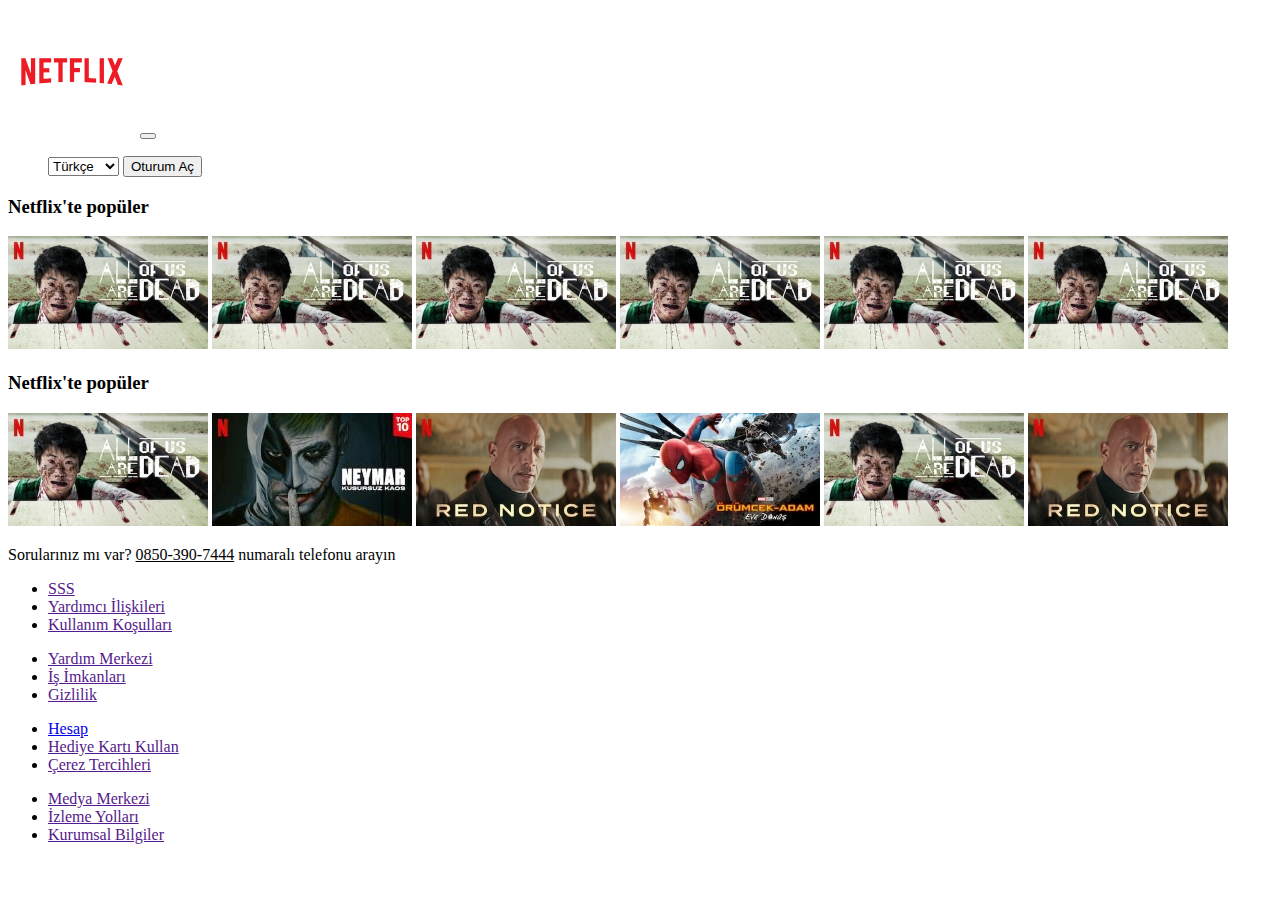
<file: anasayfa.html>
<!DOCTYPE html>
<html lang="en">
<head>
    <meta charset="UTF-8">
    <meta name="viewport" content="width=device-width, initial-scale=1.0">
    <title>Anasayfa</title>
    <link href="https://cdn.jsdelivr.net/npm/bootstrap@5.3.1/dist/css/bootstrap.min.css" rel="stylesheet" integrity="sha384-4bw+/aepP/YC94hEpVNVgiZdgIC5+VKNBQNGCHeKRQN+PtmoHDEXuppvnDJzQIu9" crossorigin="anonymous">
    <link rel="stylesheet" href="style.css">
</head>
<body>
    
    <div class="head">
        <nav class="navbar navbar-expand-lg">
            <div class="container">
              <a class="navbar-brand" href="#"><img src="resim/netflix_logo.png" alt=""></a>
              <button class="navbar-toggler" type="button" data-bs-toggle="collapse" data-bs-target="#navbarSupportedContent" aria-controls="navbarSupportedContent" aria-expanded="false" aria-label="Toggle navigation">
                <span class="navbar-toggler-icon"></span>
              </button>
              <div class="collapse navbar-collapse" id="navbarSupportedContent">
                <ul class="navbar-nav ms-auto mb-2 mb-lg-0">
                    <select class="btn text-white" name="" id="">
                        <option value="">Türkçe</option>
                        <option value="">İngilizce</option>
                    </select>
                    <button class="btn btn-danger">Oturum Aç</button>
                </ul>
              </div>
            </div>
          </nav>
        </div>
       <section>
        <div class="container bg-dark">
            <div class="top text-white">
            <h3>Netflix'te popüler</h3>
        </div>
            <div class="col-film-md-12 justify-content-evenly">
                <div  class="row-2">
                <img src="resim/film1.jpg" alt="">
                <img src="resim/film1.jpg" alt="">
                <img src="resim/film1.jpg" alt="">
                <img src="resim/film1.jpg" alt="">
                <img src="resim/film1.jpg" alt="">
                <img src="resim/film1.jpg" alt="">
            </div>
            </div>
            <div class="top text-white">
            <h3>Netflix'te popüler</h3>
        </div>
            <div class="col-film-md-12 justify-content-evenly">
                <div  class="row-2">
                <img src="resim/film1.jpg" alt="">
                <img src="resim/film2.jpg" alt="">
                <img src="resim/film3.jpg" alt="">
                <img src="resim/film4.jpg" alt="">
                <img src="resim/film1.jpg" alt="">
                <img src="resim/film3.jpg" alt="">
            </div>
            </div>
        </div>
       </section>   
       <footer-1>
        <div class="container text-white bg-black">
          <p>Sorularınız mı var? <ins>0850-390-7444</ins> numaralı telefonu arayın</p>
          <div class="row">
            <div class="col-md-3">
              <ul>
                <li><a href="">SSS</a></li>
                <li><a href="">Yardımcı İlişkileri</a></li>
                <li><a href="">Kullanım Koşulları</a></li>
              </ul>
            </div>
            <div class="col-md-3">
              <ul>
                <li><a href="">Yardım Merkezi</a></li>
                <li><a href="">İş İmkanları</a></li>
                <li><a href="">Gizlilik</a></li>
              </ul>
            </div>
            <div class="col-md-3">
              <ul>
                <li><a href="hesap.html">Hesap</a></li>
                <li><a href="">Hediye Kartı Kullan</a></li>
                <li><a href="">Çerez Tercihleri</a></li>
              </ul>
            </div>
            <div class="col-md-3">
              <ul>
                <li><a href="">Medya Merkezi</a></li>
                <li><a href="">İzleme Yolları</a></li>
                <li><a href="">Kurumsal Bilgiler</a></li>
              </ul>
            </div>
          </div>
        </div>
      </footer-1>































    <script src="https://cdn.jsdelivr.net/npm/bootstrap@5.3.1/dist/js/bootstrap.bundle.min.js" integrity="sha384-HwwvtgBNo3bZJJLYd8oVXjrBZt8cqVSpeBNS5n7C8IVInixGAoxmnlMuBnhbgrkm" crossorigin="anonymous"></script>
</body>
</html>
</file>
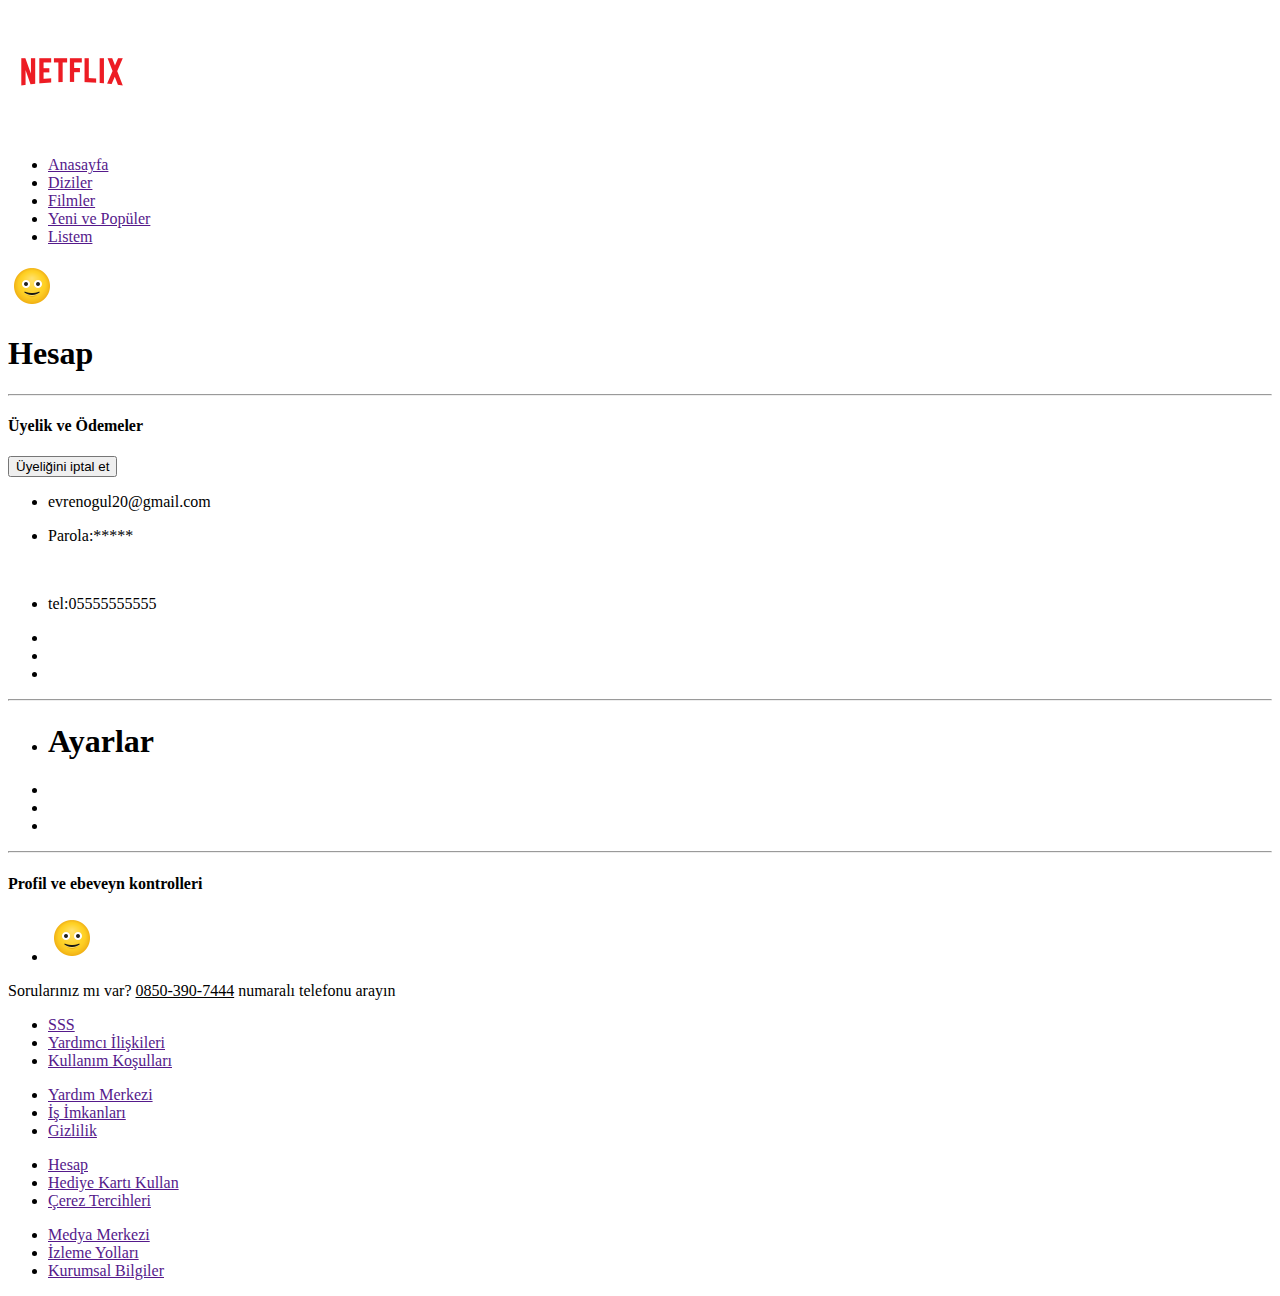
<file: hesap.html>
<!DOCTYPE html>
<html lang="en">
<head>
    <meta charset="UTF-8">
    <meta name="viewport" content="width=device-width, initial-scale=1.0">
    <title>Document</title>
    <link href="https://cdn.jsdelivr.net/npm/bootstrap@5.3.1/dist/css/bootstrap.min.css" rel="stylesheet" integrity="sha384-4bw+/aepP/YC94hEpVNVgiZdgIC5+VKNBQNGCHeKRQN+PtmoHDEXuppvnDJzQIu9" crossorigin="anonymous">
    <link rel="stylesheet" href="style.css">

</head>
<body>
    
  <nav class="navbar-hesap">
    <div class="logo1">
      <img src="resim/netflix_logo.png" alt="">
    </div>
    <div class="navbar-sections">
      <ul>
        <li><a href="">Anasayfa</a></li>
        <li><a href="">Diziler</a></li>
        <li><a href="">Filmler</a></li>
        <li><a href="">Yeni ve Popüler</a></li>
        <li><a href="">Listem</a></li>
      </ul>
    </div>

  
    <div class="icon1">
      <img src="resim/smile-profil(1).png" alt="">
    </div>
  </nav>

<h1>Hesap</h1>
<hr>
<footer>
  <div class="container">
    <div class="row-hesap">
      <div class="col-md-3">
        <h4>Üyelik ve Ödemeler</h4>
        <button>Üyeliğini iptal et</button>
      </div>
      <div class="col-md-3">
        <ul>
          <li><p>evrenogul20@gmail.com</p></li>
          <li><p>Parola:*****</p></li>
          <br>
          <li><p>tel:05555555555</p></li>
        </ul>
      </div>
      <div class="col-degişim-md-3">
        <ul>
          <li><a href="">e-posta değiştir</a></li>
          <li><a href="">Parolayı değiştir</a></li>
          <li><a href="">Telefon numarasını değiştir</a></li>
        </ul>
      </div>
    </div>
  </div>
  <hr>

  <div class="col-md-3">
  <ul>
    <li><h1>Ayarlar</h1></li>
  </ul>
</div>

<div class="col-içerik-md-3">
  <ul>
    <li><a href="">18+ içerik</a></li>
    <li><a href="">Teste Katılın</a></li>
    <li><a href="">İçerik indirilen cihazları yönet</a></li>
  </ul>
</div>

<hr>

<div class="col-md-3">
  <h4>Profil ve ebeveyn kontrolleri</h4>
</div>
<div class="col-profil-md-3">
  <ul>
    <li><img src="resim/smile-profil(1).png" alt=""><a href="profil.html">Evren</a></li>
  </ul>
</div>
</footer>

<div>
  <div class="container text-white bg-black">
    <p>Sorularınız mı var? <ins>0850-390-7444</ins> numaralı telefonu arayın</p>
    <div class="row">
      <div class="col-md-3">
        <ul>
          <li><a href="">SSS</a></li>
          <li><a href="">Yardımcı İlişkileri</a></li>
          <li><a href="">Kullanım Koşulları</a></li>
        </ul>
      </div>
      <div class="col-md-3">
        <ul>
          <li><a href="">Yardım Merkezi</a></li>
          <li><a href="">İş İmkanları</a></li>
          <li><a href="">Gizlilik</a></li>
        </ul>
      </div>
      <div class="col-md-3">
        <ul>
          <li><a href="">Hesap</a></li>
          <li><a href="">Hediye Kartı Kullan</a></li>
          <li><a href="">Çerez Tercihleri</a></li>
        </ul>
      </div>
      <div class="col-md-3">
        <ul>
          <li><a href="">Medya Merkezi</a></li>
          <li><a href="">İzleme Yolları</a></li>
          <li><a href="">Kurumsal Bilgiler</a></li>
        </ul>
      </div>
    </div>
  </div>
</div>

























    <script src="https://cdn.jsdelivr.net/npm/bootstrap@5.3.1/dist/js/bootstrap.bundle.min.js" integrity="sha384-HwwvtgBNo3bZJJLYd8oVXjrBZt8cqVSpeBNS5n7C8IVInixGAoxmnlMuBnhbgrkm" crossorigin="anonymous"></script>
</body>
</html>
</file>
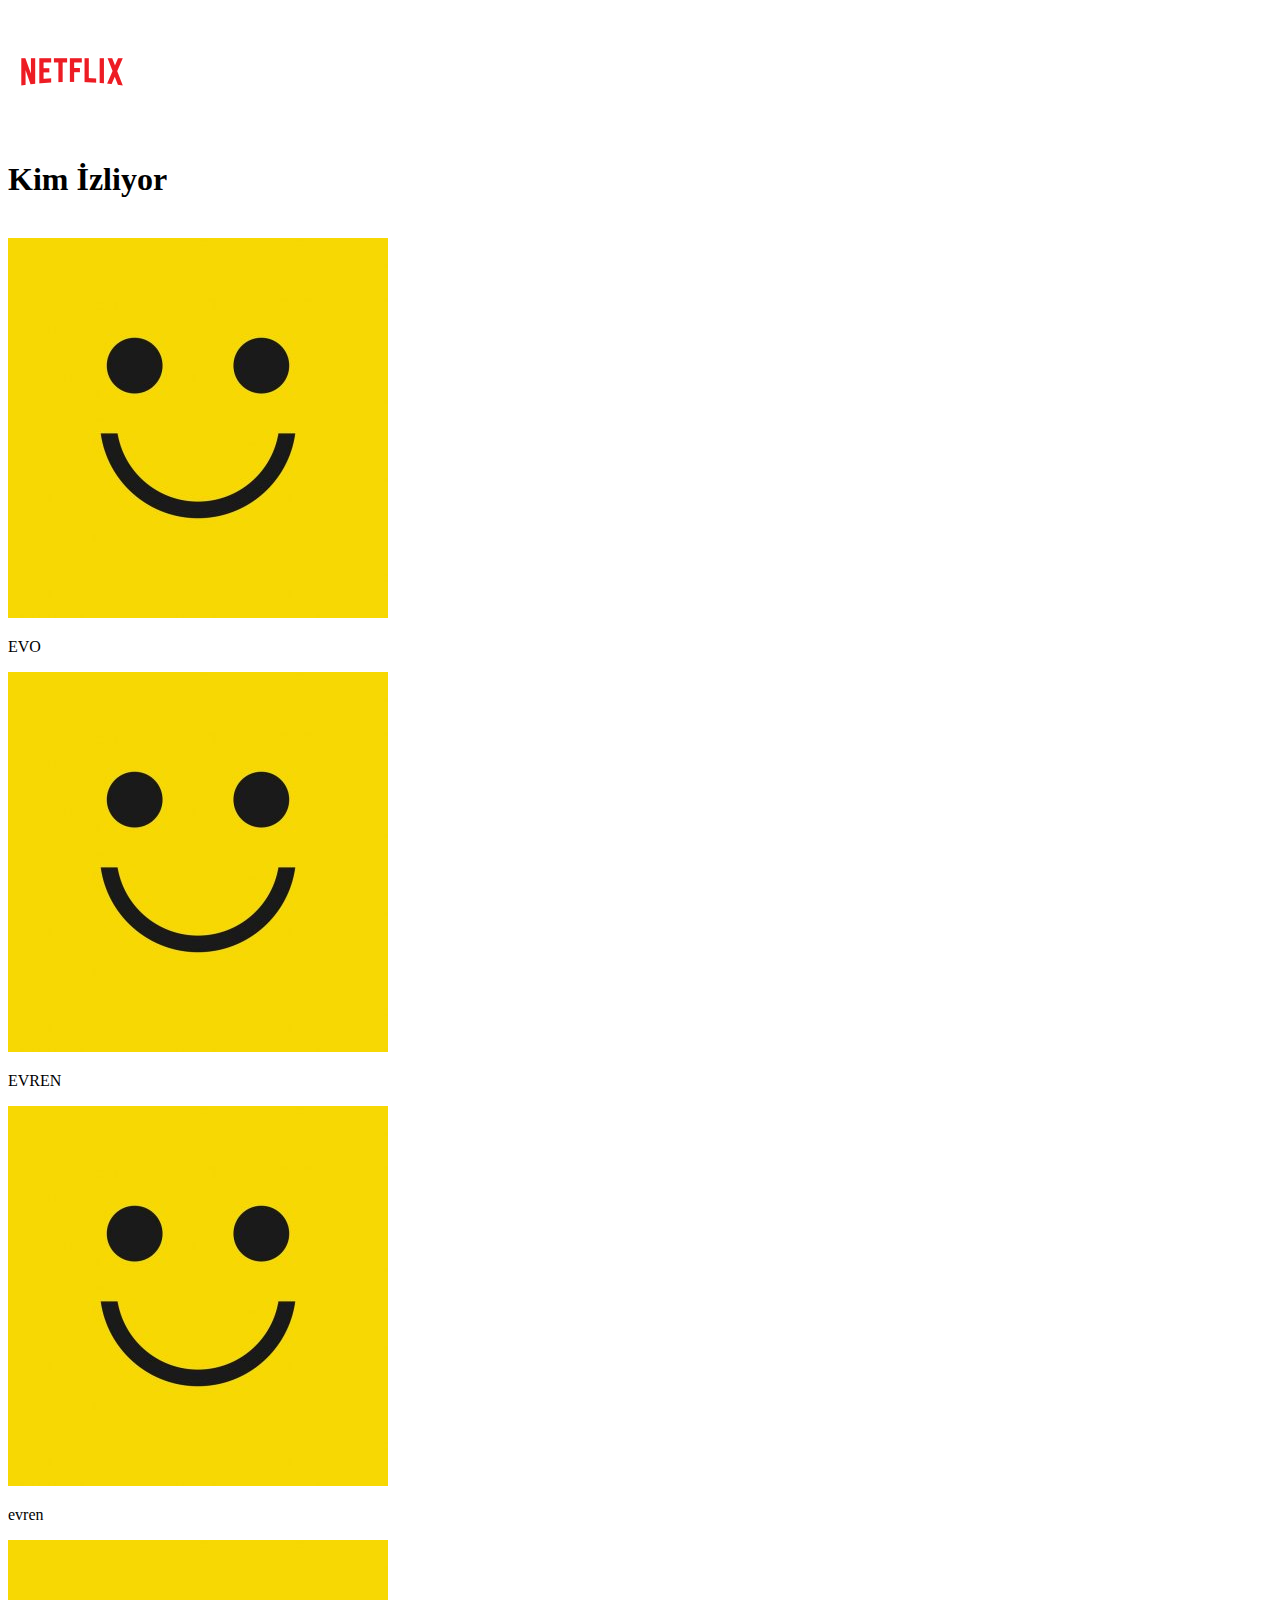
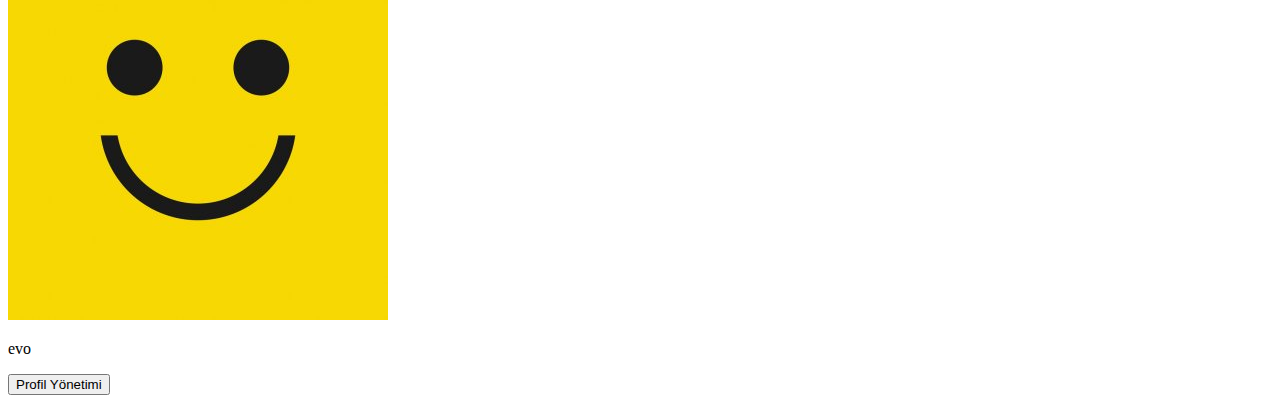
<file: profil.html>
<!DOCTYPE html>
<html lang="en">
<head>
    <meta charset="UTF-8">
    <meta name="viewport" content="width=device-width, initial-scale=1.0">
    <title>Profil</title>
    <link href="https://cdn.jsdelivr.net/npm/bootstrap@5.3.1/dist/css/bootstrap.min.css" rel="stylesheet" integrity="sha384-4bw+/aepP/YC94hEpVNVgiZdgIC5+VKNBQNGCHeKRQN+PtmoHDEXuppvnDJzQIu9" crossorigin="anonymous">
    <link rel="stylesheet" href="style.css">

</head>
<body>
    
    <div class="head">
        <nav class="navbar navbar-expand-lg">
            <div class="container">
              <a class="navbar-brand" href="#"><img src="resim/netflix_logo.png" alt=""></a>
            </div>
        </nav>
      </div>


     
<div class="col-resim">
    <div class="row-resim">
         <div class="listprofile">
            <h1>Kim İzliyor</h1>
            <br>
            <div class="icon">
                <div class="col-icon-img-md-3 text-center">
                <img  src="resim/smile-icon(1).jpg" alt="">
                <p>EVO</p>
            </div>
                <div class="col-icon-img-md-3 text-center">
                <img  src="resim/smile-icon(1).jpg" alt="">
                <p>EVREN</p>
            </div>
                <div class="col-icon-img-md-3 text-center">
                <img  src="resim/smile-icon(1).jpg" alt="">
                <p>evren</p>
            </div>
                <div class="col-icon-img-md-3 text-center">
                <img  src="resim/smile-icon(1).jpg" alt="">
                <p>evo</p>
            </div>  
        </div>
         </div>
    </div>
</div>

<div class="centered-button">
    <button class="custom-button">Profil Yönetimi</button>
  </div>
  






    <script src="https://cdn.jsdelivr.net/npm/bootstrap@5.3.1/dist/js/bootstrap.bundle.min.js" integrity="sha384-HwwvtgBNo3bZJJLYd8oVXjrBZt8cqVSpeBNS5n7C8IVInixGAoxmnlMuBnhbgrkm" crossorigin="anonymous"></script>
</body>
</html>
</file>
<file: style.css>
header{
    background-image:linear-gradient(to top, rgba(0, 0, 0, 0.8) 0, rgba(0, 0, 0, 0) 60%, rgba(0, 0, 0, 0.8) 100%), url(./img/arkaplan.jpg);
    height: 700px;
}
.select-icin{
    width: 126px;
    height: 32px;

}
.button-ıcın{
    height: 32px !important;
    padding: 0px 10px !important;
}
div .fa-solid{
    color: white;
    font-size: 20px;
    left: 5%;
    top: 15%;
}
footer .fa-solid{
    color: white;
    font-size: 20px;
    left: 1%;
    top: 15%;
}
.ortala{
    left: 50%;
    top: 50%;
    transform: translate(-50%,-50%);
}
.ortala h1{
    font-size: 3rem;
    font-weight: bold;
}
.deneme{
    height: 56px !important;
}
.for-inp{
    width: 412px;
}
.cizgi{
    width: 100%;
    border: 4px solid rgb(50, 50, 50);
}
.baslik{
    font-size: 3rem;
    font-weight: 900;
}
.content{
    font-size: 1.5rem;
    font-weight: 400;
}
.acil{
    display: flex;
    justify-content: space-between;
    align-items: center;
    font-size: 25px;
    width: 100%;
    background-color: #303030;
    border: 1px solid black;
    height: 84px;
    color: white;
    padding: 0px 20px;
}
.acil i{
    font-size: 30px;
}
.acilmis{
    font-size: 25px;
    background-color: #303030;
    border: 1px solid black;
    color: white;
    padding: 20px 20px;
    display: none;
}
.goster{
    display: block;
}
.dondur{
    transform: rotate(45deg);
}
footer a{
    color: white;
    margin: 5px 0px;
}
</file>
